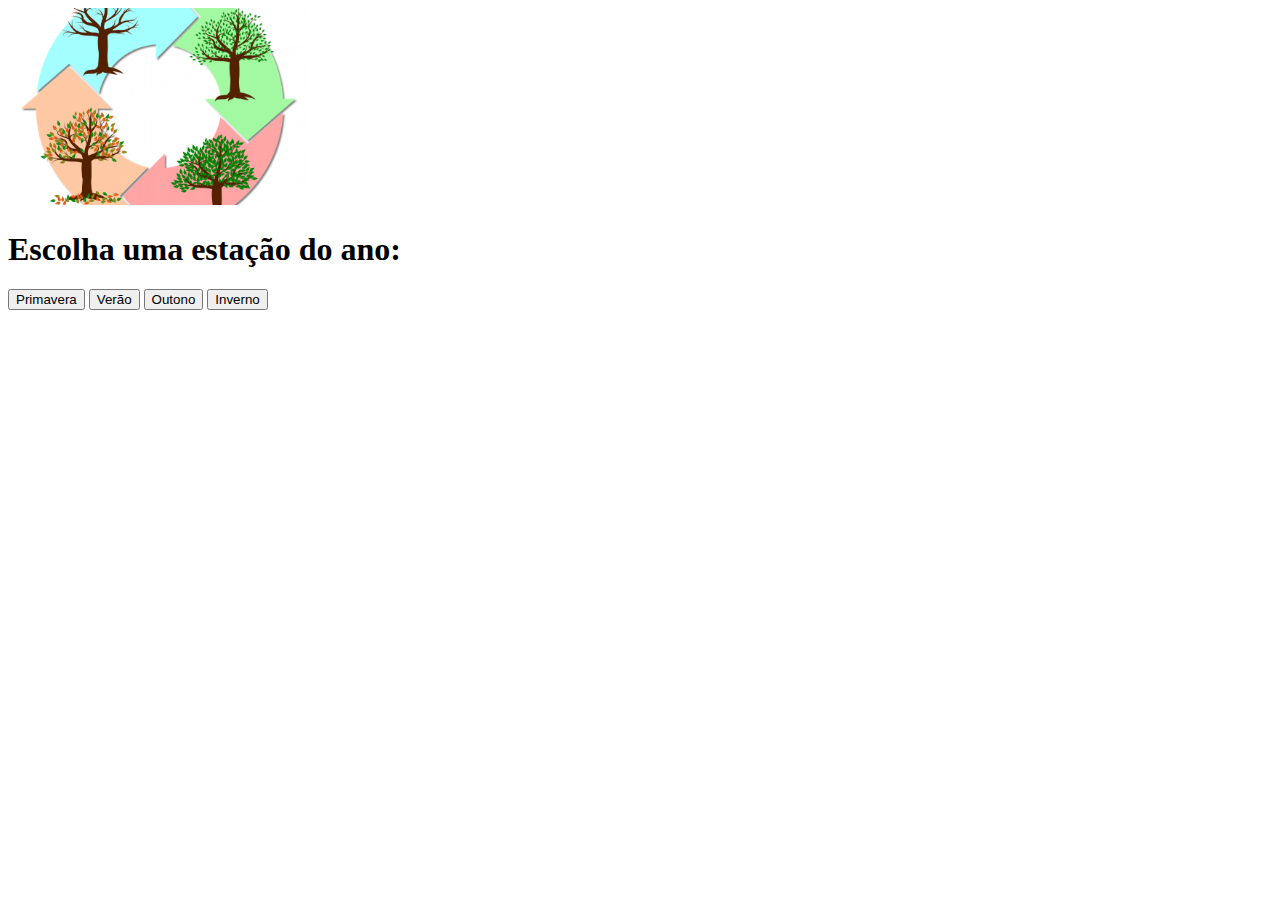
<file: exercicios_fixacao/site_quatro_estacoes/index.html>
<!DOCTYPE html>
<html lang="pt-br">
  <head>
    <meta charset="UTF-8" />
    <meta name="viewport" content="width=device-width, initial-scale=1.0" />
    <link rel="icon" href="assets/4_estacoes_icone.jpg" type="image/jpg" />
    <title>As quatro estações</title>

    <style>
      #foto_estacoes {
        width: 300px;
        height: auto;
      }
    </style>
  </head>
  <body>
    <section>
      <img
        src="./assets/estações-do-ano-825x542-1.png"
        alt="imagem com 4 árvores, cada uma representando uma estação do ano."
        id="foto_estacoes"
      />
    </section>
    <section>
      <h1>Escolha uma estação do ano:</h1>
    </section>

    <section name="estacao">
      <input
        type="button"
        value="Primavera"
        id="primavera"
        onclick="tema_estacao(this.id)"
      />
      <input
        type="button"
        value="Verão"
        id="verao"
        onclick="tema_estacao(this.id)"
      />
      <input
        type="button"
        value="Outono"
        id="outono"
        onclick="tema_estacao(this.id)"
      />
      <input
        type="button"
        value="Inverno"
        id="inverno"
        onclick="tema_estacao(this.id)"
      />
    </section>

    <script>
      function tema_estacao(estacao) {
        switch (estacao) {
          case "primavera":
            document.getElementById("foto_estacoes").src =
              "./assets/primavera.jpg";
            break;

          case "verao":
            document.getElementById("foto_estacoes").src = "./assets/verao.jpg";
            break;

          case "outono":
            document.getElementById("foto_estacoes").src =
              "./assets/outono.jpg";
            break;

          case "inverno":
            document.getElementById("foto_estacoes").src =
              "./assets/inverno.jpg";
            break;

          default:
            document.getElementById("foto_estacoes").src =
              "./assets/estações-do-ano-825x542-1.png";
        }
      }
    </script>
  </body>
</html>
</file>
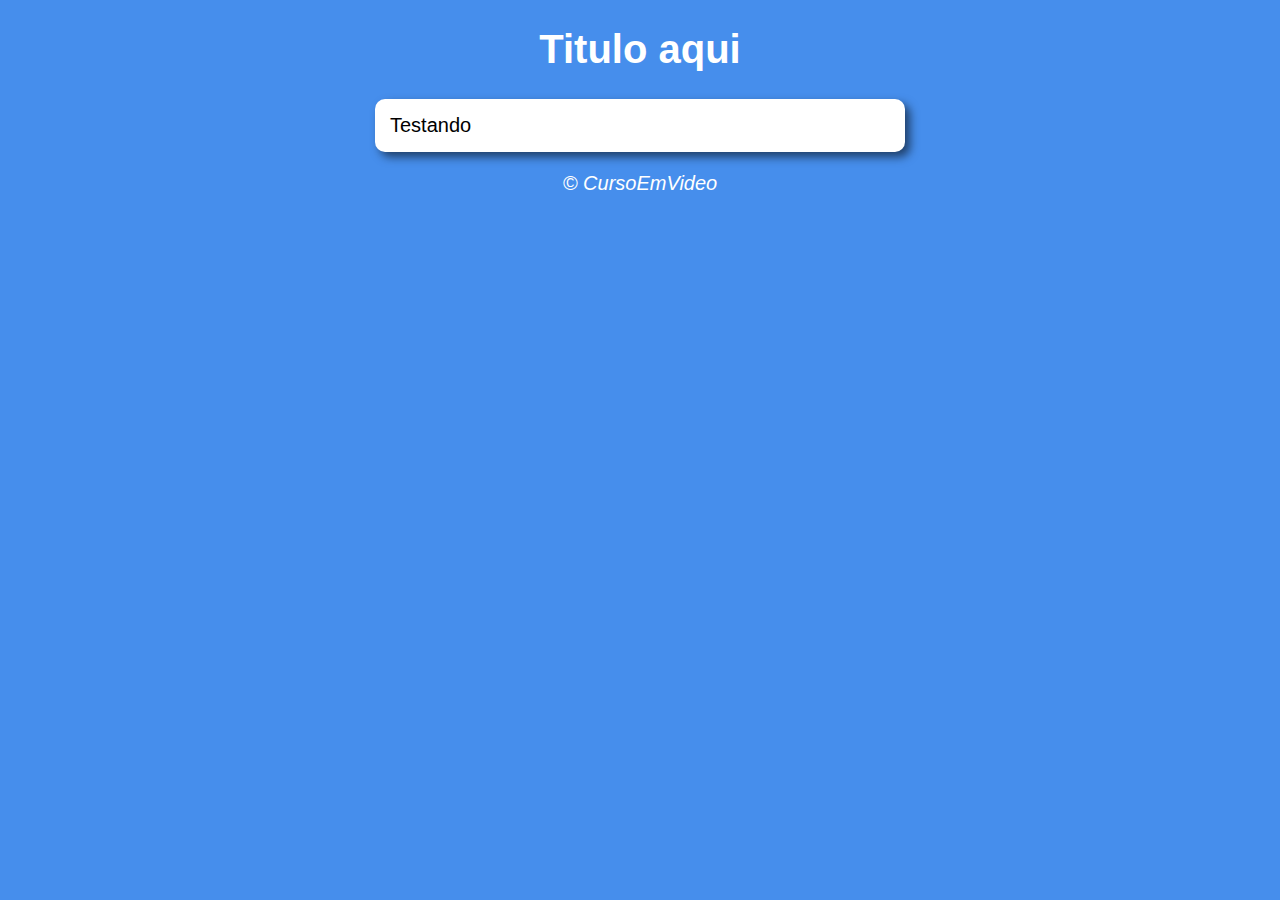
<file: aula12_ex/modelo.html>
<!DOCTYPE html>
<html lang="pt-br">
  <head>
    <meta charset="UTF-8" />
    <meta name="viewport" content="width=device-width, initial-scale=1.0" />
    <title>Modelo_JS</title>
    <link rel="icon" href="../assets/js_logo.png" type="image/png" />
    <link rel="stylesheet" href="estilo.css" />
  </head>
  <body>
    <header>
      <h1>Titulo aqui</h1>
    </header>
    <section>
      <div id="mensagem">Testando</div>
      <div></div>
    </section>
    <footer>
      <p>&copy; CursoEmVideo</p>
    </footer>
    <script src="script.js"></script>
  </body>
</html>
</file>
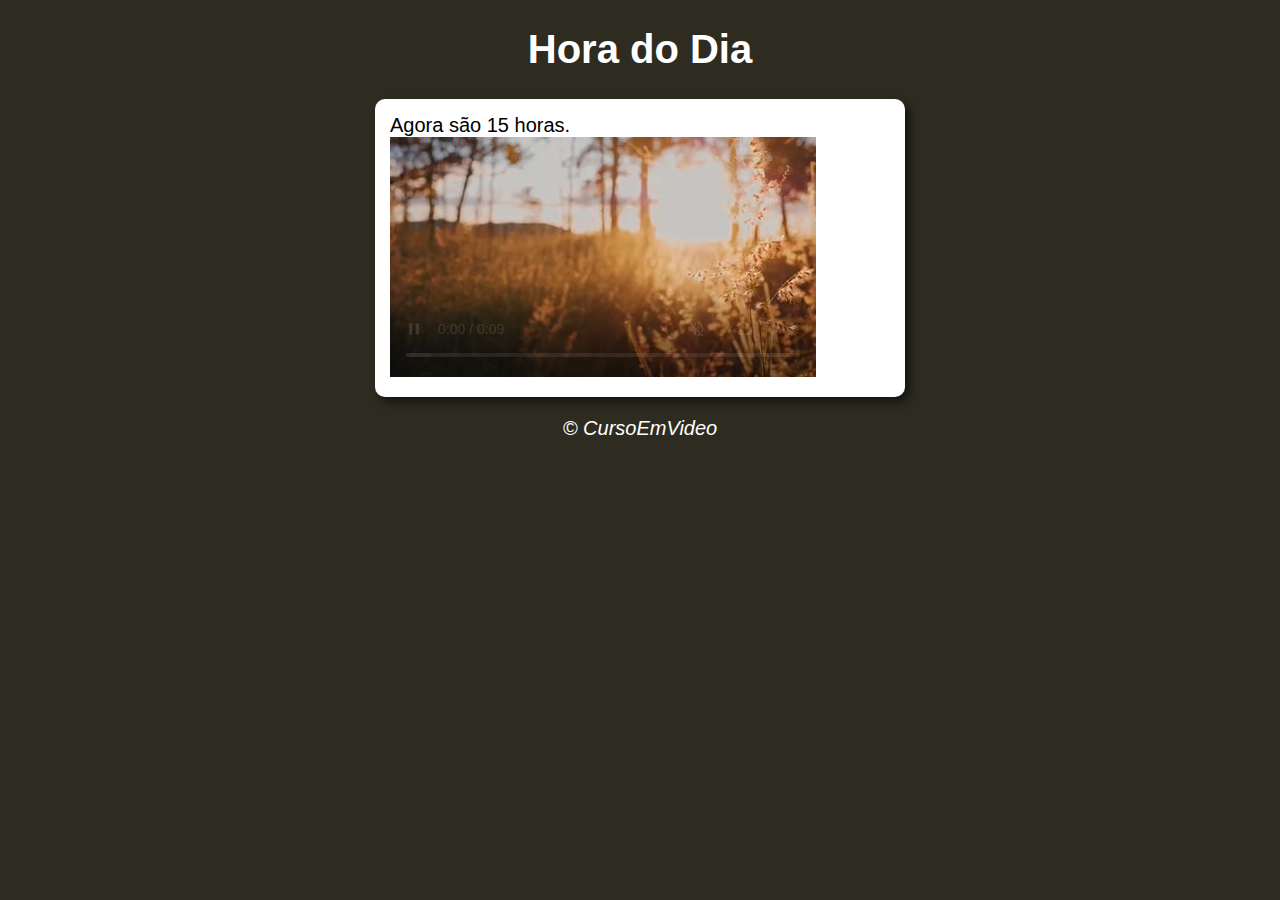
<file: aula13_ex_hora_dia/modelo.html>
<!DOCTYPE html>
<html lang="pt-br">
  <head>
    <meta charset="UTF-8" />
    <meta name="viewport" content="width=device-width, initial-scale=1.0" />
    <title>Hora do Dia</title>
    <link rel="icon" href="../assets/js_logo.png" type="image/png" />
    <link rel="stylesheet" href="estilo.css" />
  </head>
  <body onload="carregar()">
    <header>
      <h1>Hora do Dia</h1>
    </header>

    <section>
      <div id="mensagem">Testando</div>

      <div>
        <video
          id="video"
          src="./assets/manha.mp4"
          controls
          autoplay
          muted
        ></video>
      </div>
    </section>

    <footer>
      <p>&copy; CursoEmVideo</p>
    </footer>
    <script src="script.js"></script>
  </body>
</html>
</file>
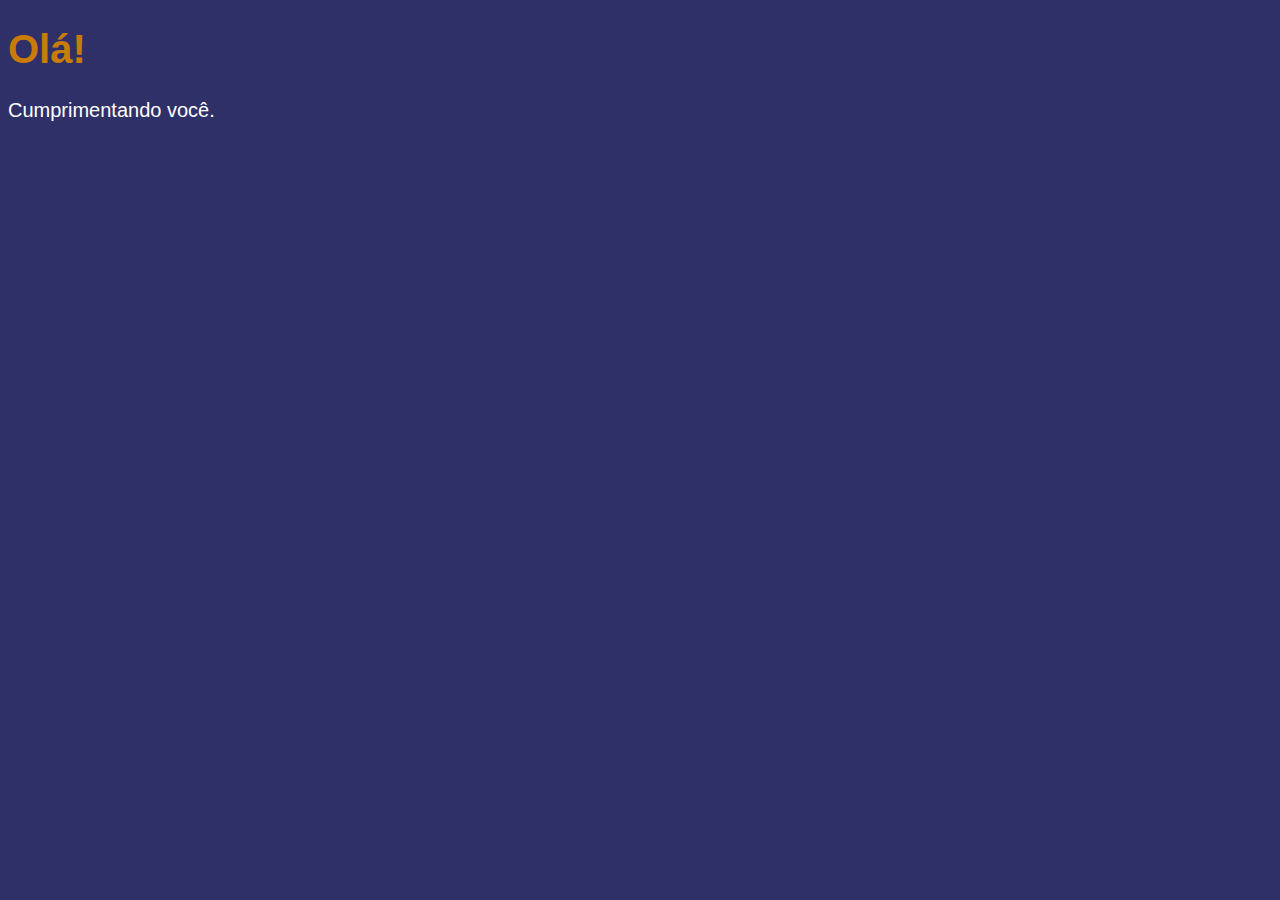
<file: Aula_04/ex001.html>
<!DOCTYPE html>
<html lang="pt-br">
  <head>
    <meta charset="UTF-8" />
    <meta name="viewport" content="width=device-width, initial-scale=1.0" />
    <title>Primeiro Script</title>
    <style>
      body {
        background-color: rgb(48, 48, 104);
        color: white;
        font: normal 15pt Arial;
      }

      h1 {
        color: rgb(201, 124, 8);
      }
    </style>
  </head>

  <body>
    <h1>Olá!</h1>
    <p>Cumprimentando você.</p>

    <script>
      window.alert("Isso é só o começo."); //window é opcional aqui
      window.confirm("Vamos até o final do curso?");
      window.prompt("Digite uma frase aqui:");
    </script>
  </body>
</html>
</file>
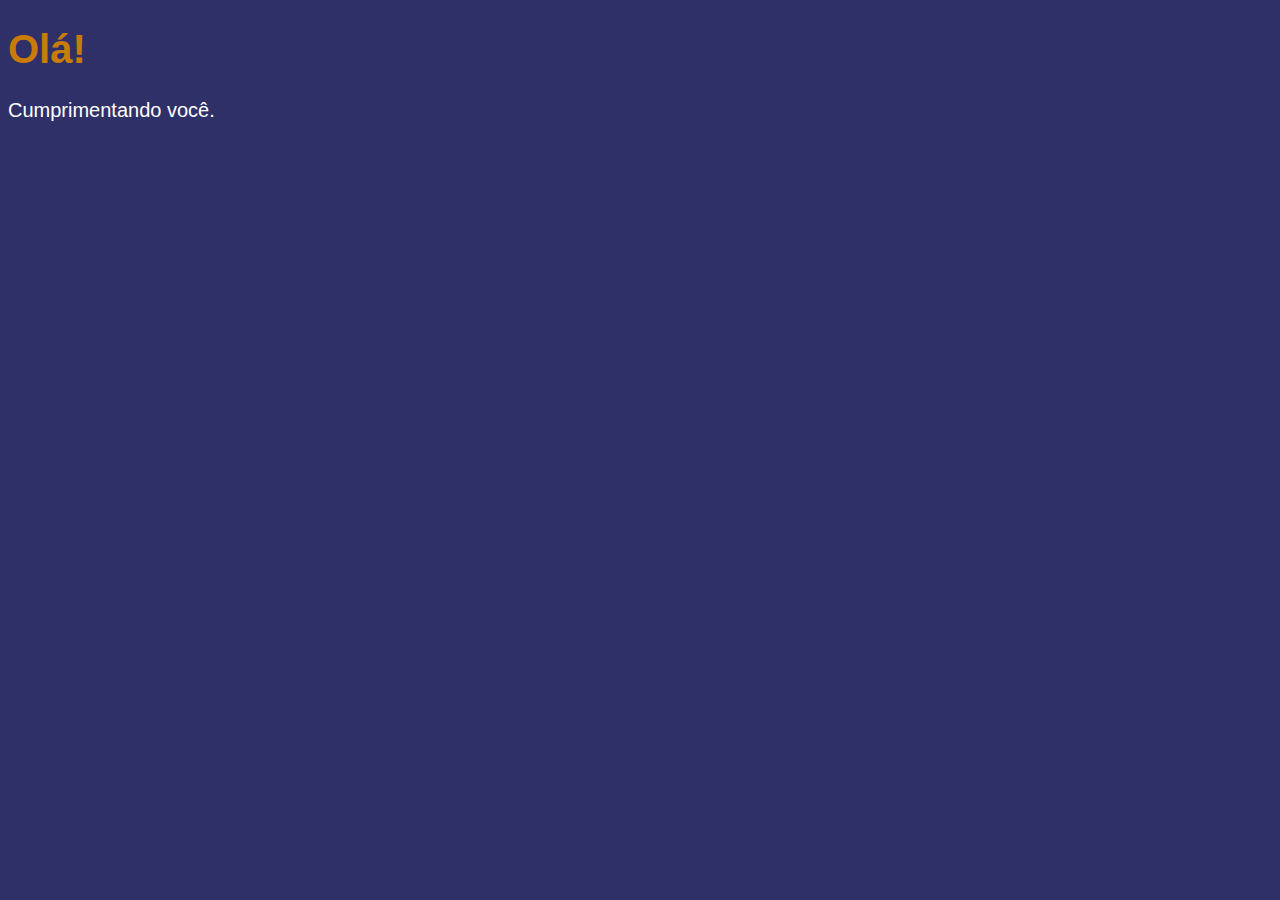
<file: Aula_06_tratando_dados/ex002.html>
<!DOCTYPE html>
<html lang="pt-br">
  <head>
    <meta charset="UTF-8" />
    <meta name="viewport" content="width=device-width, initial-scale=1.0" />
    <title>Primeiro Script</title>
    <style>
      body {
        background-color: rgb(48, 48, 104);
        color: white;
        font: normal 15pt Arial;
      }

      h1 {
        color: rgb(201, 124, 8);
      }
    </style>
  </head>

  <body>
    <h1>Olá!</h1>
    <p>Cumprimentando você.</p>

    <script>
      var nome = window.prompt("Qual o seu nome?");
      window.alert("É um grande prazer conhecer você, " + nome + " =)");
    </script>
  </body>
</html>
</file>
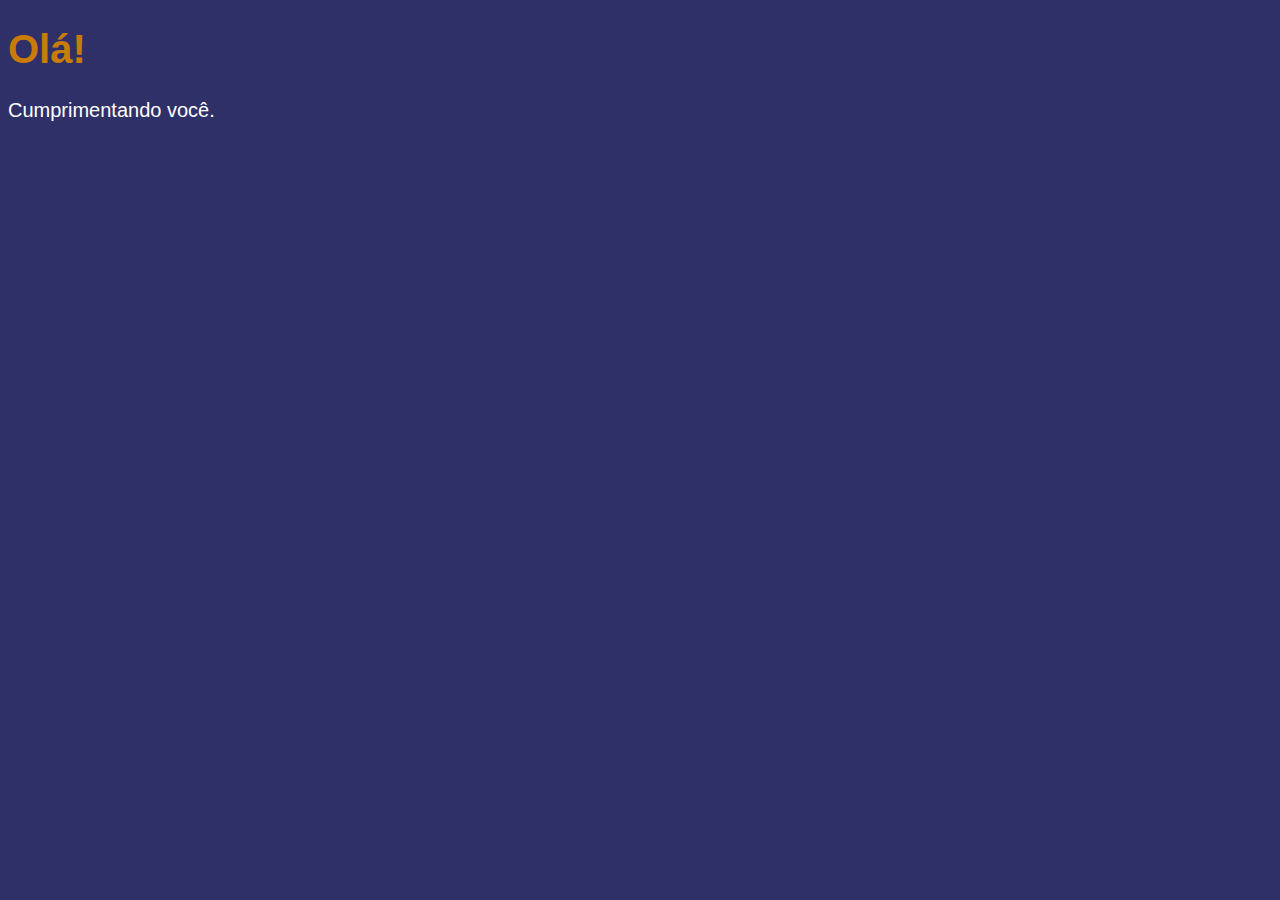
<file: Aula_06_tratando_dados/ex003.html>
<!DOCTYPE html>
<html lang="pt-br">
  <head>
    <meta charset="UTF-8" />
    <meta name="viewport" content="width=device-width, initial-scale=1.0" />
    <title>Primeiro Script</title>
    <style>
      body {
        background-color: rgb(48, 48, 104);
        color: white;
        font: normal 15pt Arial;
      }

      h1 {
        color: rgb(201, 124, 8);
      }
    </style>
  </head>

  <body>
    <h1>Olá!</h1>
    <p>Cumprimentando você.</p>

    <script>
      var n1 = Number(window.prompt("Digite um número:")); //volta string
      var n2 = Number(window.prompt("Digite um outro número:")); //volta string
      var s = n1 + n2;
      window.alert(`A soma dos valores ${n1} e ${n2} é ${s}`); //concatenação com template string
    </script>
  </body>
</html>
</file>
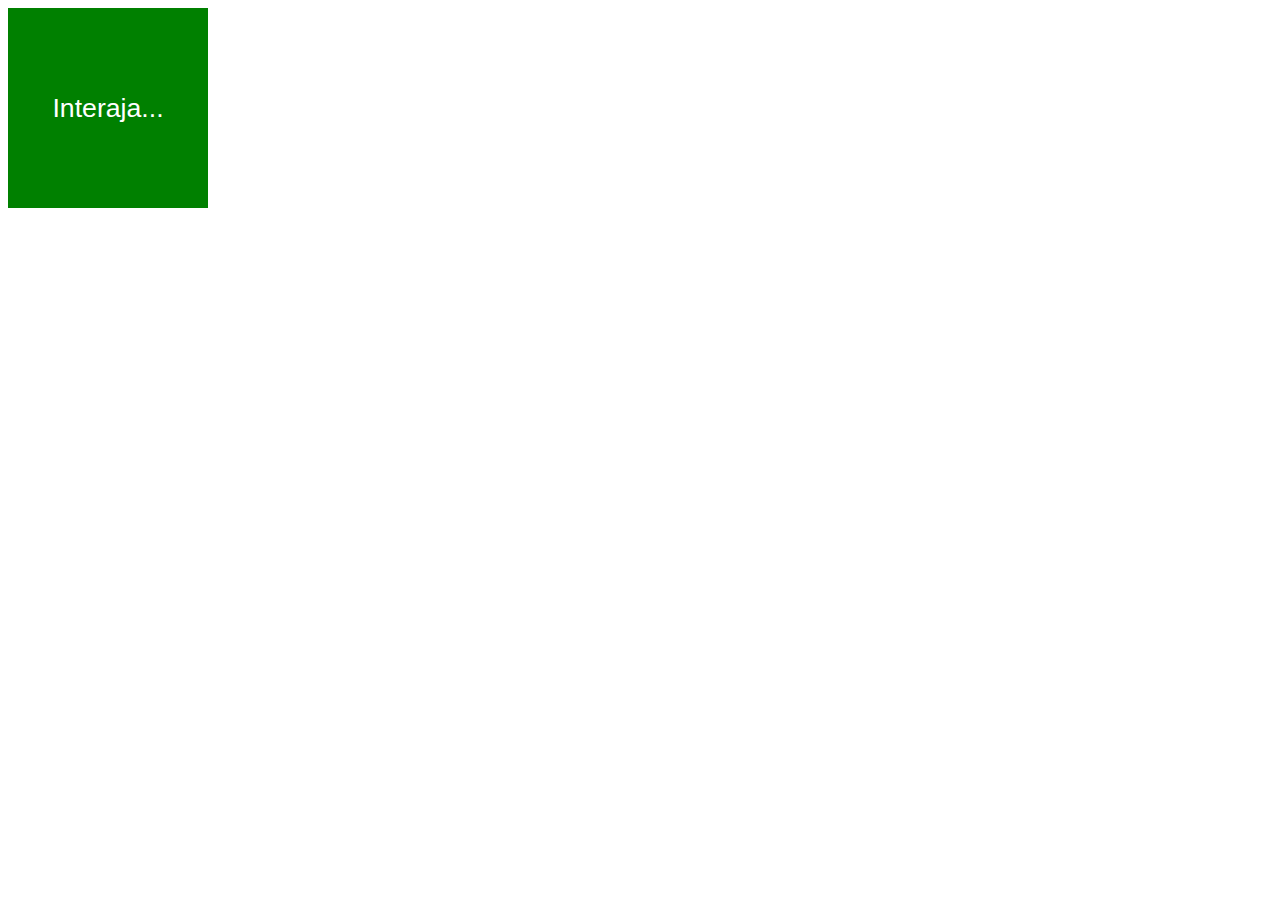
<file: aula_10_eventos-DOM/ex006.html>
<!DOCTYPE html>
<html lang="pt-br">
  <head>
    <meta charset="UTF-8" />
    <meta name="viewport" content="width=device-width, initial-scale=1.0" />
    <title>Eventos DOM</title>
    <style>
      div#area {
        font: normal 20pt Arial;
        background-color: green;
        color: white;
        width: 200px;
        line-height: 200px;
        text-align: center;
      }
    </style>
  </head>
  <body>
    <!-- POSSIVEL MAS POLUI HTML
    <div   
      id="area"
      onclick="clicar()"
      onmouseenter="entrar()"
      onmouseleave="sair()"
    
      Interaja...
      -->

    <div id="area">Interaja...</div>
    <script>
      var a = window.document.getElementById("area"); //de fora serve pra tudo (gasta mais memória)
      a.addEventListener("click", clicar);
      a.addEventListener("mouseenter", entrar);
      a.addEventListener("mouseout", sair);

      function clicar() {
        //var a = window.document.getElementById("area");
        a.innerText = "Clicou aqui";
        a.style.background = "red";
      }

      function entrar() {
        a.innerText = ">Entrou<";
      }

      function sair() {
        a.innerText = "<Saiu>";
        a.style.background = "green";
      }
    </script>
  </body>
</html>
</file>
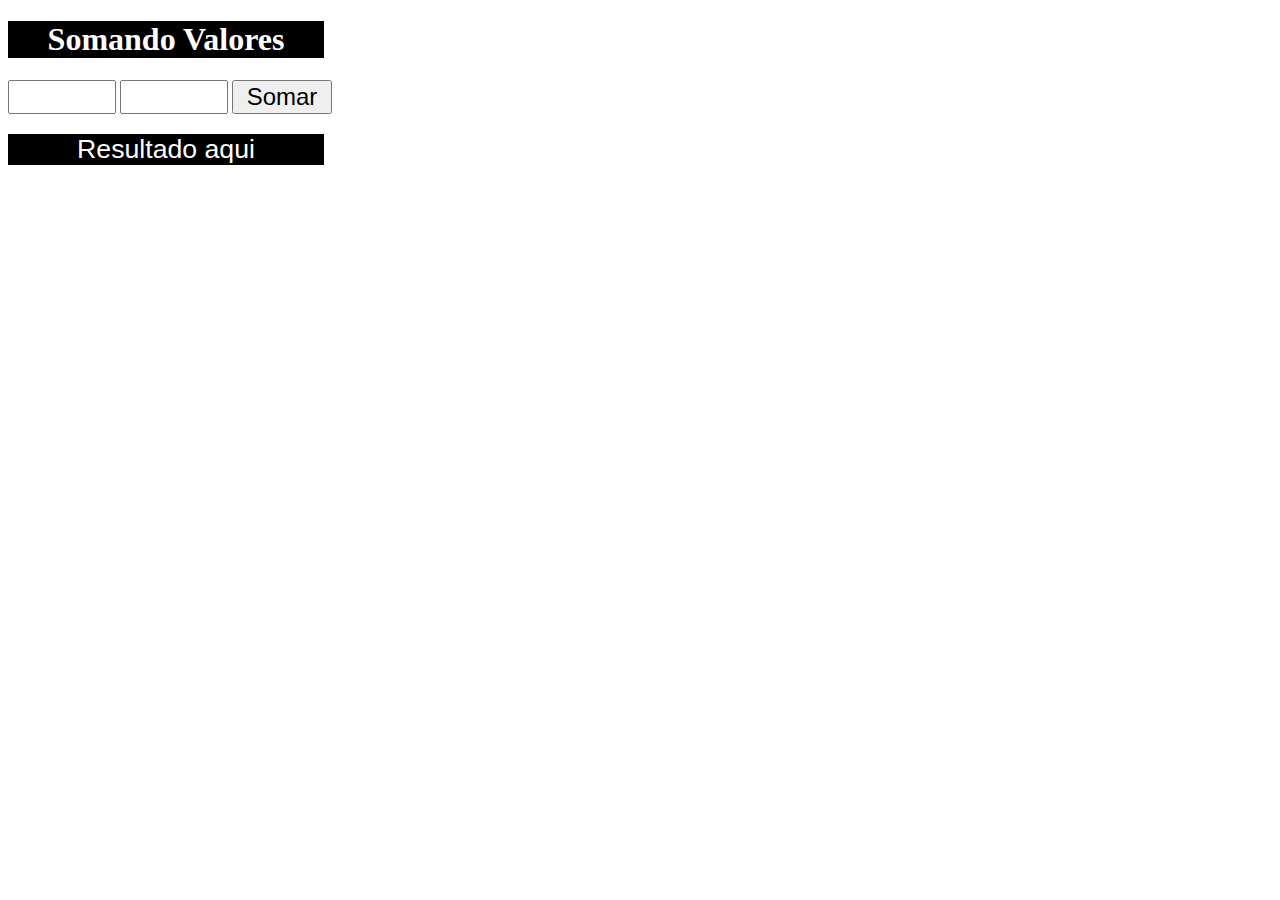
<file: aula_10_eventos-DOM/ex007.html>
<!DOCTYPE html>
<html lang="pt-br">
  <head>
    <meta charset="UTF-8" />
    <meta name="viewport" content="width=device-width, initial-scale=1.0" />
    <title>Somando Números</title>
    <style>
      body {
        font: normal 18 pt Arial;
      }

      input {
        font: normal 18pt Arial;
        width: 100px;
      }

      #titulo {
        background-color: black;
        color: white;
        width: 25%;
        text-align: center;
      }

      div#res {
        margin-top: 20px;
        font: normal 20pt Arial;
        background-color: black;
        color: white;
        width: 25%;
        text-align: center;
      }
    </style>
  </head>
  <body>
    <h1 id="titulo">Somando Valores</h1>
    <input type="number" name="txtn1" id="txtn1" />
    <input type="number" name="txtn2" id="txtn2" />
    <input type="button" value="Somar" onclick="somar()" />
    <div id="res">Resultado aqui</div>

    <script>
      function somar() {
        var tn1 = window.document.getElementById("txtn1");
        var tn2 = window.document.querySelector("input#txtn2"); //se for class é '.'
        var res = window.document.getElementById("res");
        var n1 = Number(tn1.value);
        var n2 = Number(tn2.value);
        var s = n1 + n2;
        res.innerHTML = `A soma de ${n1} e ${n2} é: <strong>${s}</strontg>`;
      }
    </script>
  </body>
</html>
</file>
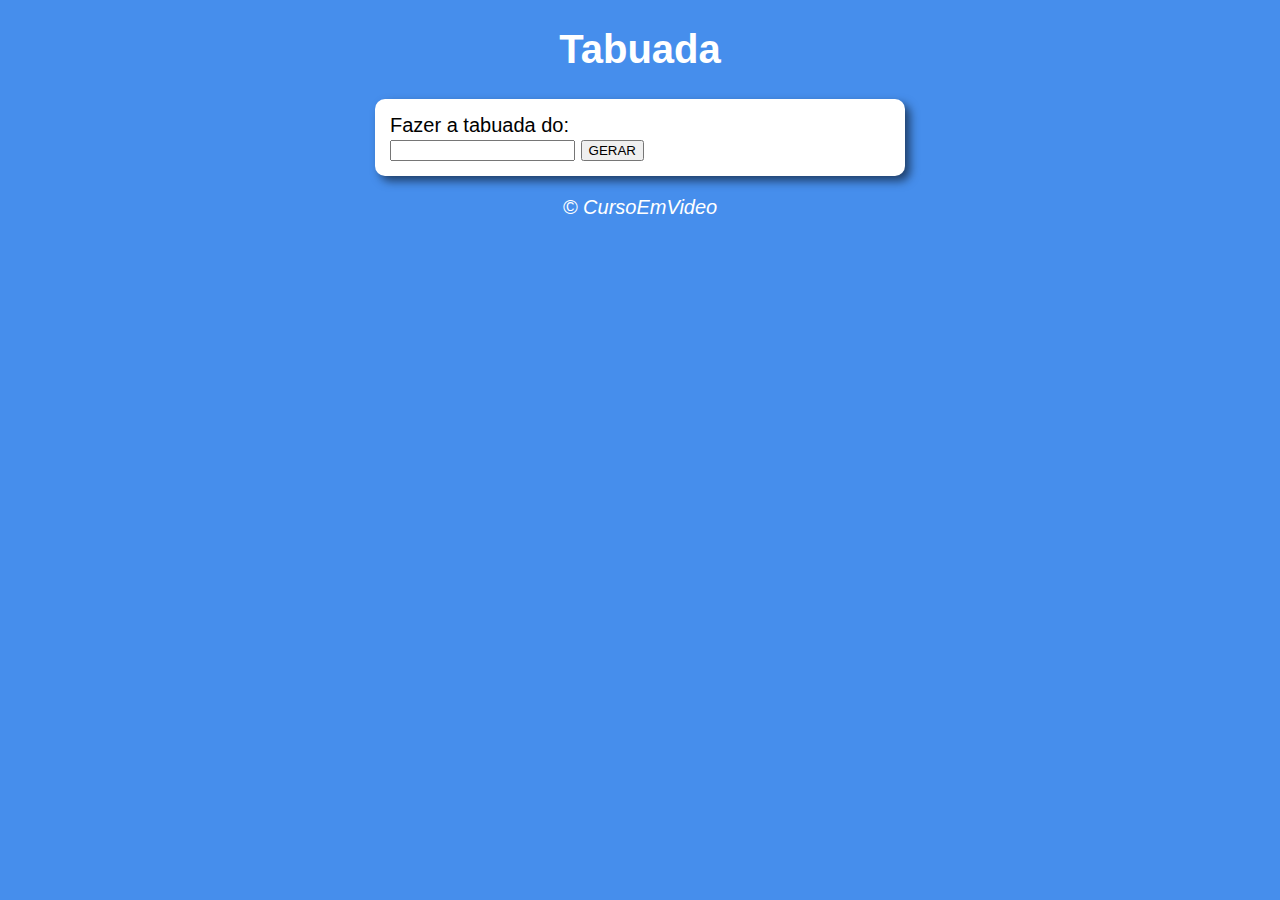
<file: aula_14_gerar_tabuada/modelo.html>
<!DOCTYPE html>
<html lang="pt-br">
  <head>
    <meta charset="UTF-8" />
    <meta name="viewport" content="width=device-width, initial-scale=1.0" />
    <title>Vamos Contar</title>
    <link rel="icon" href="./assets/calc_icon.png" type="image/png" />
    <link rel="stylesheet" href="estilo.css" />
  </head>
  <body>
    <header>
      <h1>Tabuada</h1>
    </header>
    <section>
      <div id="inicio">Fazer a tabuada do:</div>
      <input type="number" id="tabuada_do" />
      <button type="button" id="gerar" onclick="tabuada()">GERAR</button>
      <br />
      <div id="resultado"></div>
    </section>
    <footer>
      <p>&copy; CursoEmVideo</p>
    </footer>
    <script src="script.js"></script>
  </body>
</html>
</file>
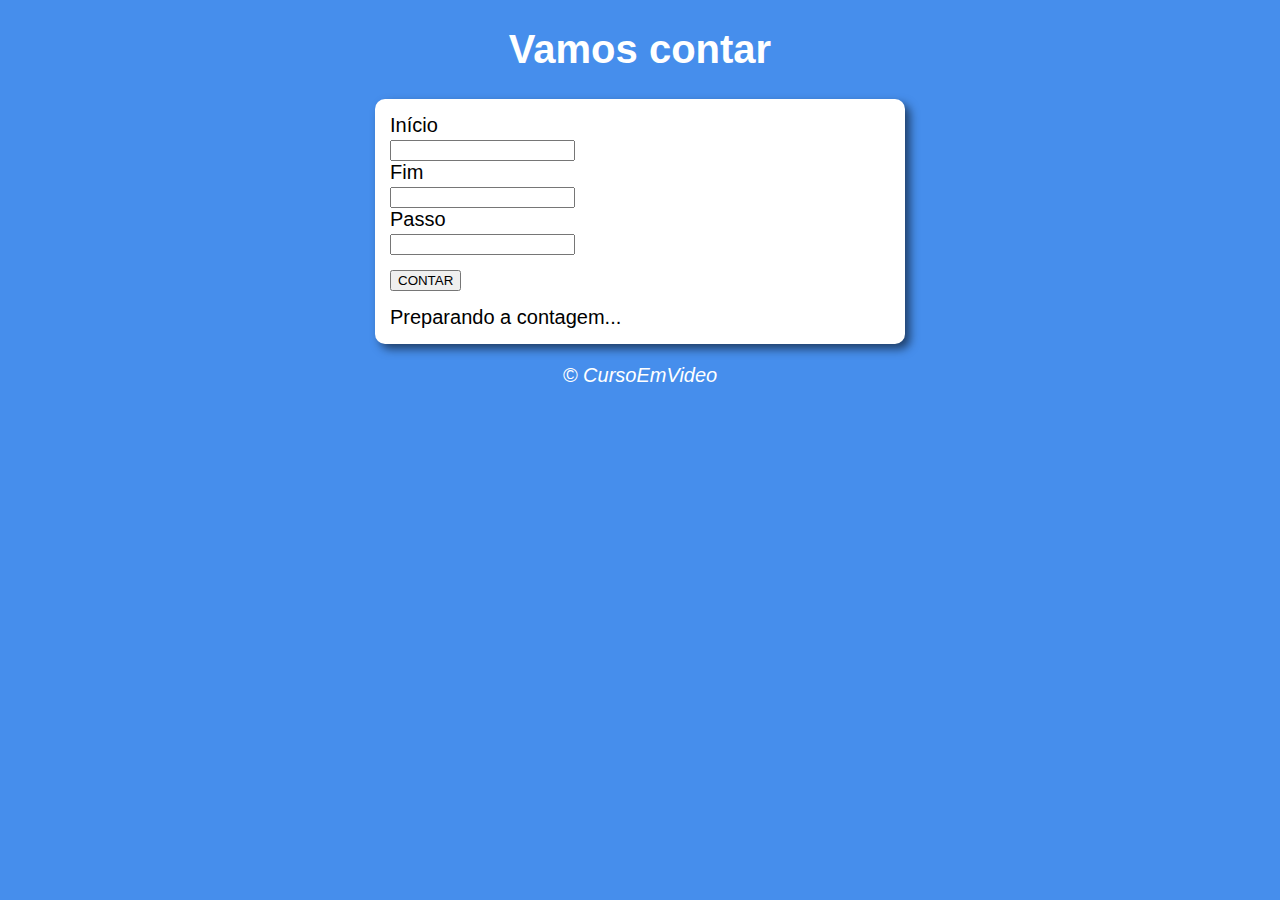
<file: aula_14_vamos_contar/modelo.html>
<!DOCTYPE html>
<html lang="pt-br">
  <head>
    <meta charset="UTF-8" />
    <meta name="viewport" content="width=device-width, initial-scale=1.0" />
    <title>Vamos Contar</title>
    <link rel="icon" href="./assets/vamos_contar_icon.png" type="image/png" />
    <link rel="stylesheet" href="estilo.css" />
  </head>
  <body>
    <header>
      <h1>Vamos contar</h1>
    </header>
    <section>
      <div id="inicio">Início</div>
      <input type="number" id="numero_enviado" />
      <div id="fim">Fim</div>
      <input type="number" id="numero_final" />
      <div>Passo</div>
      <input type="number" id="passo" />
      <br />
      <button type="button" id="contar" onclick="contador()">CONTAR</button>
      <br />
      <div id="resultado">Preparando a contagem...</div>
    </section>
    <footer>
      <p>&copy; CursoEmVideo</p>
    </footer>
    <script src="script.js"></script>
  </body>
</html>
</file>
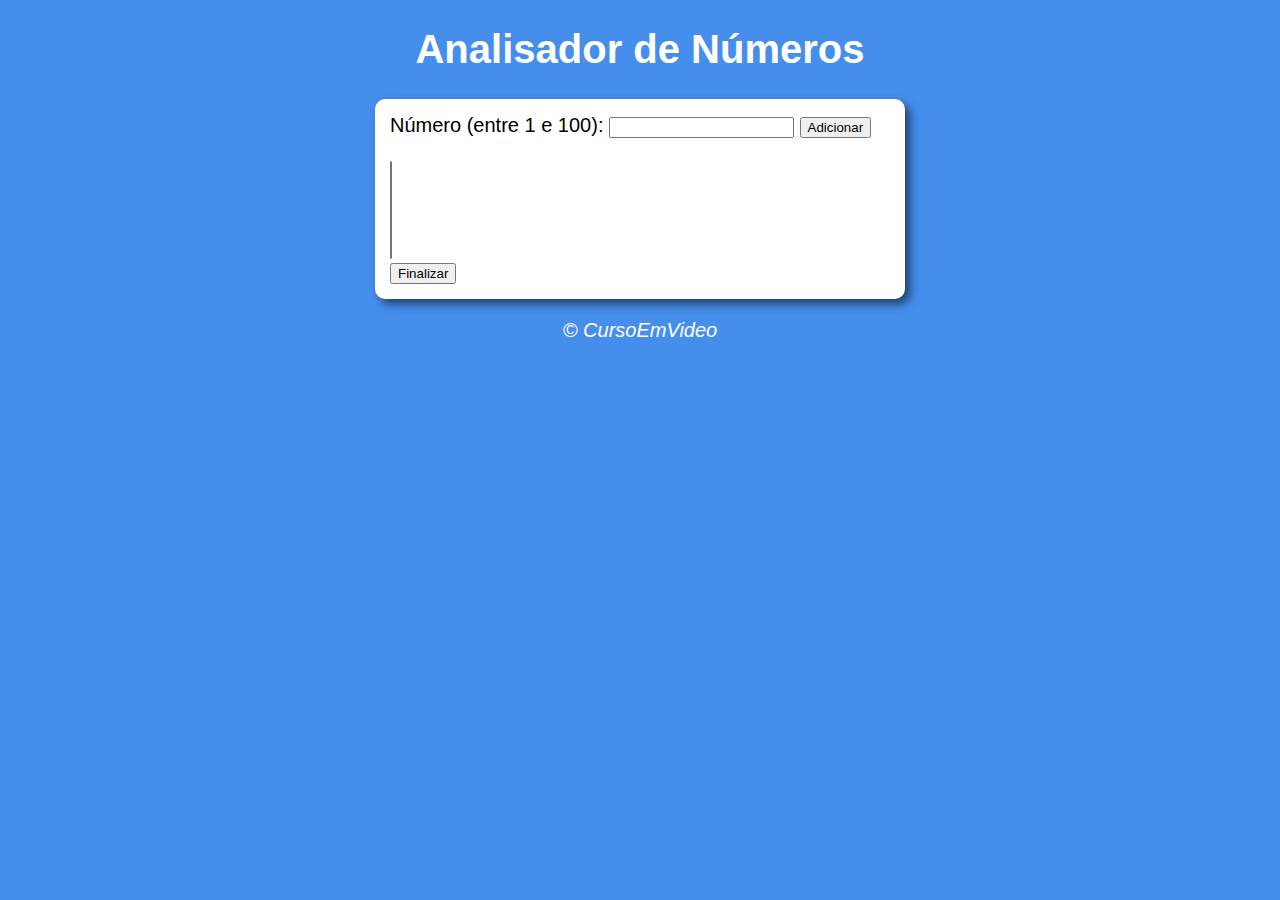
<file: site_analisador_numero/modelo.html>
<!DOCTYPE html>
<html lang="pt-br">
  <head>
    <meta charset="UTF-8" />
    <meta name="viewport" content="width=device-width, initial-scale=1.0" />
    <title>Analisador Números</title>
    <link rel="icon" href="./assets/analise_icon.png" type="image/png" />
    <link rel="stylesheet" href="estilo.css" />
  </head>
  <body>
    <header>
      <h1>Analisador de Números</h1>
    </header>
    <section>
      <div>
        Número (entre 1 e 100):
        <input type="number" name="fnum" id="fnum" />
        <input type="button" value="Adicionar" onclick="adicionar()" />
        <br /><br /><select name="flista" id="flista" size="6"></select>
        <br /><input type="button" value="Finalizar" onclick="finalizar()" />
      </div>
      <div id="res"></div>
    </section>

    <footer>
      <p>&copy; CursoEmVideo</p>
    </footer>
    <script src="script.js"></script>
  </body>
</html>
</file>
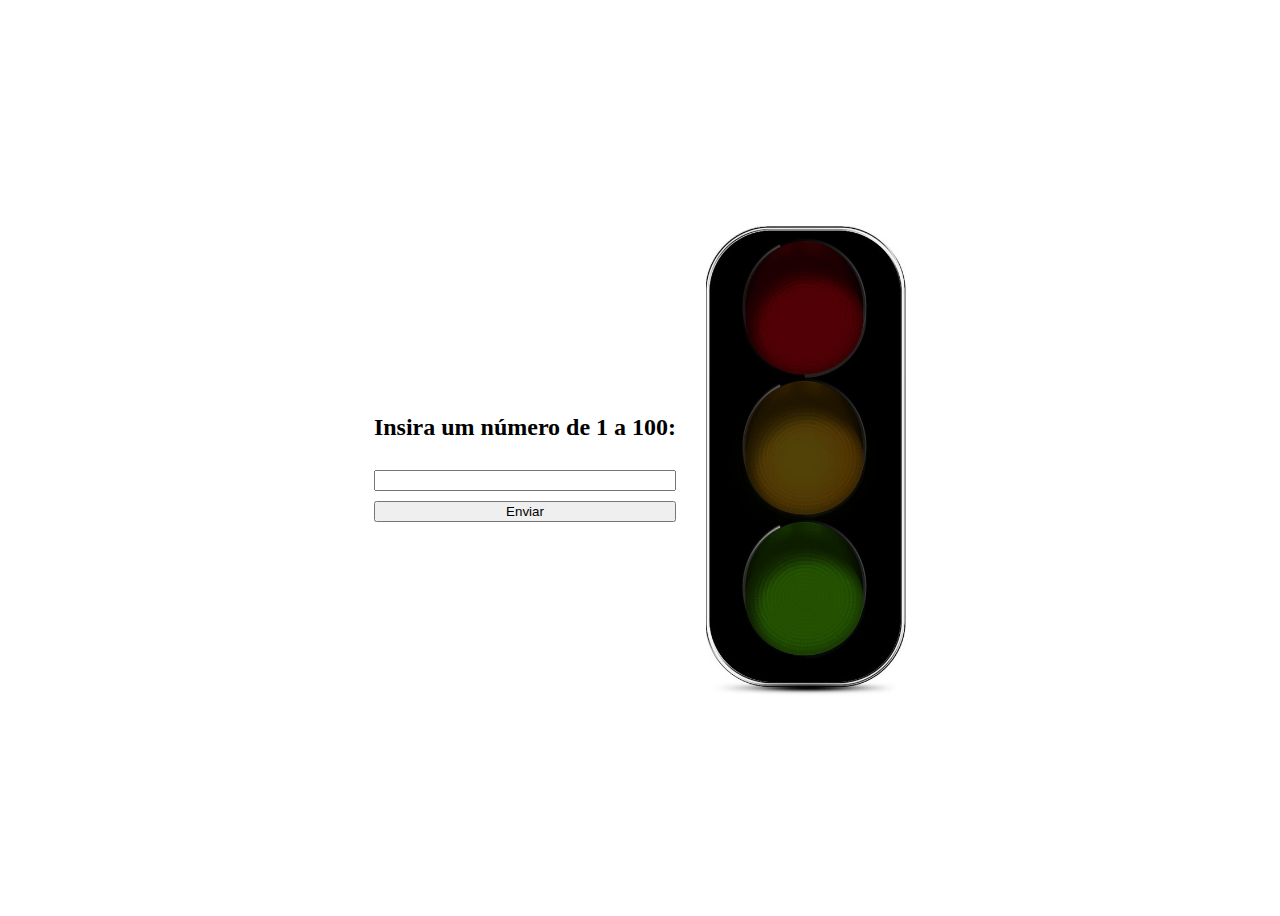
<file: exercicios_fixacao/site_semaforo_condicoes/semaforo.html>
<!DOCTYPE html>
<html lang="pt-br">
  <head>
    <meta charset="UTF-8" />
    <meta name="viewport" content="width=device-width, initial-scale=1.0" />
    <title>Semáforo</title>
    <link rel="icon" href="assets/icon.png" type="image/png" />
    <style>
      body {
        display: flex;
        justify-content: center;
        align-items: center;
        height: 100vh;
      }

      .container {
        display: flex;
        align-items: center;
        gap: 30px;
      }

      #formulario {
        display: flex;
        flex-direction: column;
        gap: 10px;
      }

      #semaforo {
        width: 200px;
      }
    </style>
  </head>
  <body>
    <div class="container">
      <div id="formulario">
        <h2>Insira um número de 1 a 100:</h2>
        <input type="number" name="numero_enviado" id="numero_enviado_id" />
        <input type="button" value="Enviar" onclick="trocar_cor_semaforo()" />
      </div>
      <img
        id="semaforo"
        src="assets/Semaforo.jpg"
        alt="Imagem de um semáforo apagado"
      />
    </div>

    <script>
      function cor_semaforo(numero) {
        var numero = Number(document.getElementById("numero_enviado_id").value);
        if (numero >= 0 && numero <= 40) {
          return "verde";
        } else if (numero >= 41 && numero <= 61) {
          return "amarelo";
        } else if (numero >= 62 && numero <= 100) {
          return "vermelho";
        } else {
          window.alert("Atenção, digite um número de 1 a 100");
        }
      }

      //valores fixos (verde, amarelo, vermelho)> faz sentido usar switch (fazer ex novo com gif)
      function trocar_cor_semaforo() {
        var numero = Number(document.getElementById("numero_enviado_id").value);
        var cor = cor_semaforo(numero);
        if (cor === "verde") {
          document.getElementById("semaforo").src = "assets/verde.jpg";
        } else if (cor === "amarelo") {
          document.getElementById("semaforo").src = "assets/amarelo.jpg";
        } else if (cor === "vermelho") {
          document.getElementById("semaforo").src = "assets/vermelho.jpg";
        } else {
          document.getElementById("semaforo").src = "assets/Semaforo.jpg";
        }
      }
    </script>
  </body>
</html>
</file>
<file: aula12_ex/estilo.css>
body {
  background: rgb(70, 142, 236);
  font: normal 15pt Arial;
}

header {
  color: white;
  text-align: center;
}

section {
  background: white;
  border-radius: 10px;
  padding: 15px;
  width: 500px;
  margin: auto;
  box-shadow: 5px 5px 10px rgba(0, 0, 0, 0.555);
}

footer {
  color: white;
  text-align: center;
  font-style: italic;
}
</file>
<file: aula13_ex_hora_dia/estilo.css>
body {
  background: rgb(70, 142, 236);
  font: normal 15pt Arial;
}

header {
  color: white;
  text-align: center;
}

section {
  background: white;
  border-radius: 10px;
  padding: 15px;
  width: 500px;
  margin: auto;
  box-shadow: 5px 5px 10px rgba(0, 0, 0, 0.555);
}

footer {
  color: white;
  text-align: center;
  font-style: italic;
}
</file>
<file: aula_14_gerar_tabuada/estilo.css>
body {
  background: rgb(70, 142, 236);
  font: normal 15pt Arial;
}

header {
  color: white;
  text-align: center;
}

section {
  background: white;
  border-radius: 10px;
  padding: 15px;
  width: 500px;
  margin: auto;
  box-shadow: 5px 5px 10px rgba(0, 0, 0, 0.555);
}

footer {
  color: white;
  text-align: center;
  font-style: italic;
}

#contar {
  margin-top: 15px;
  margin-bottom: 15px;
}
</file>
<file: aula_14_vamos_contar/estilo.css>
body {
  background: rgb(70, 142, 236);
  font: normal 15pt Arial;
}

header {
  color: white;
  text-align: center;
}

section {
  background: white;
  border-radius: 10px;
  padding: 15px;
  width: 500px;
  margin: auto;
  box-shadow: 5px 5px 10px rgba(0, 0, 0, 0.555);
}

footer {
  color: white;
  text-align: center;
  font-style: italic;
}

#contar {
  margin-top: 15px;
  margin-bottom: 15px;
}
</file>
<file: site_analisador_numero/estilo.css>
body {
  background: rgb(70, 142, 236);
  font: normal 15pt Arial;
}

header {
  color: white;
  text-align: center;
}

section {
  background: white;
  border-radius: 10px;
  padding: 15px;
  width: 500px;
  margin: auto;
  box-shadow: 5px 5px 10px rgba(0, 0, 0, 0.555);
}

select#flista {
  width: auto;
}

footer {
  color: white;
  text-align: center;
  font-style: italic;
}
</file>
